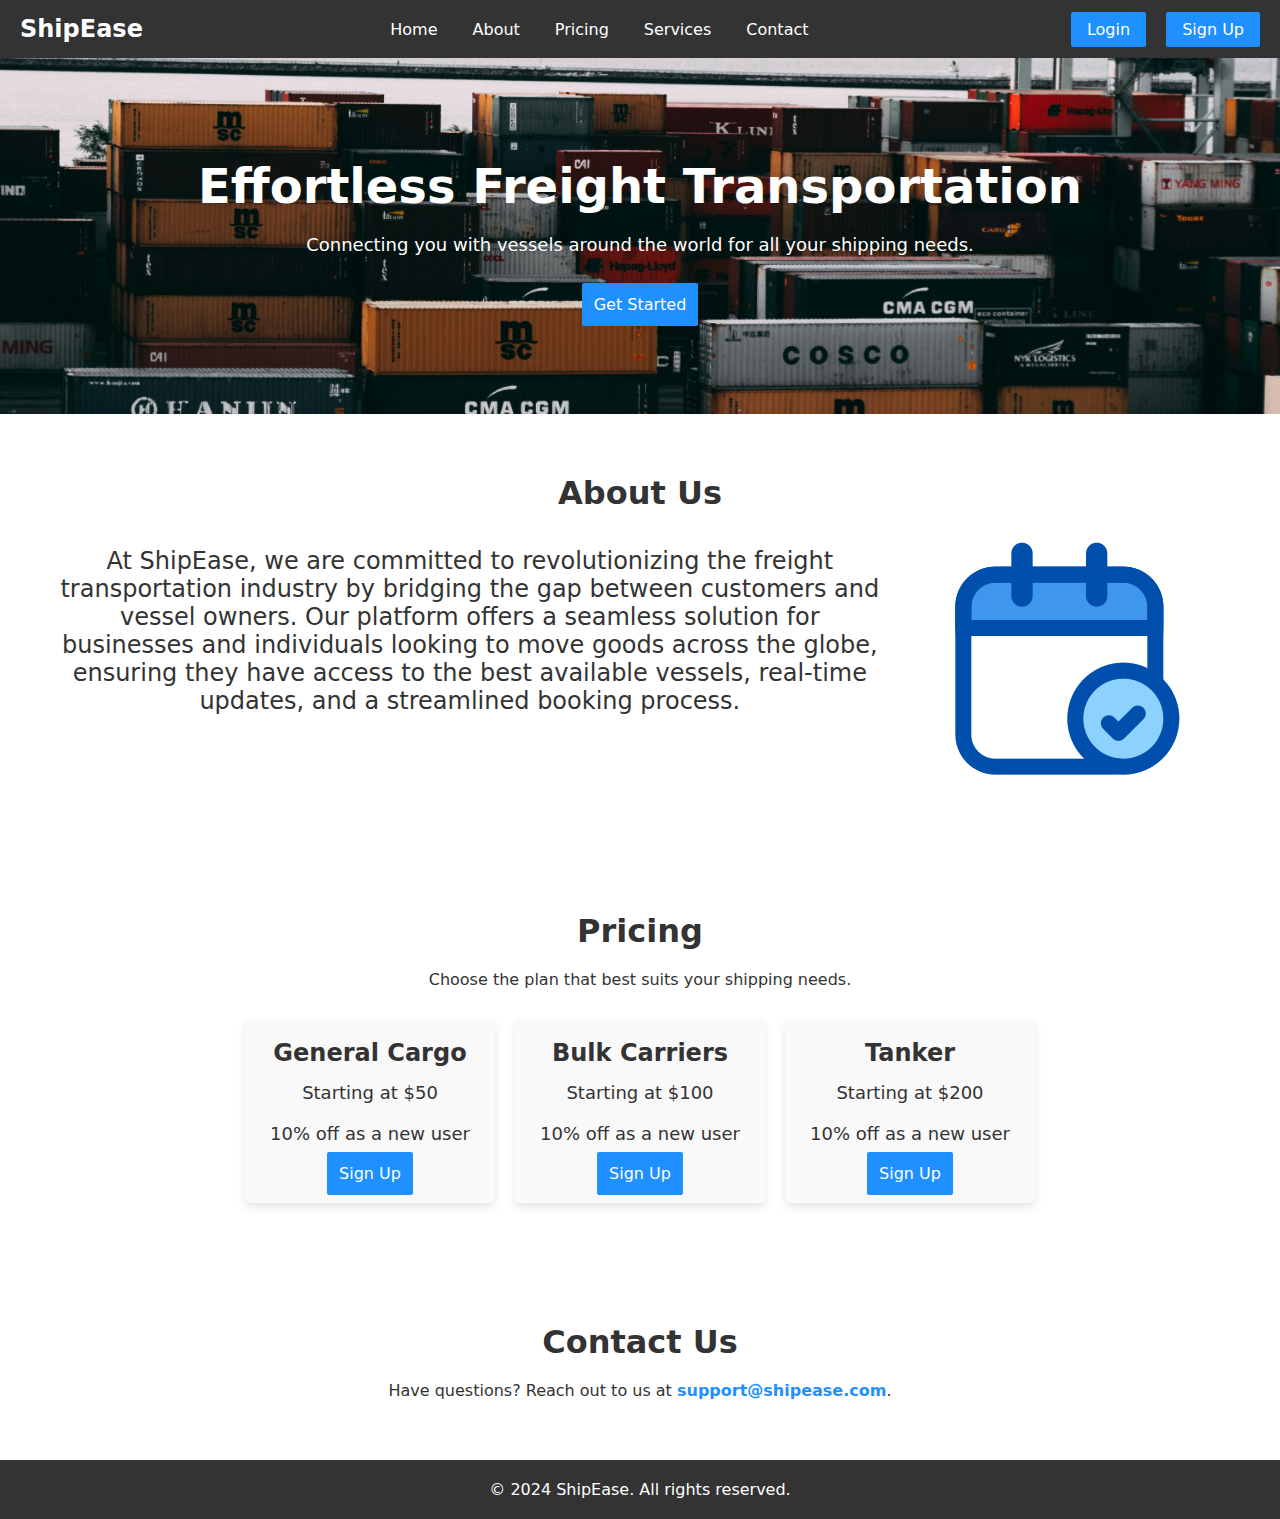
<file: index.html>
<!DOCTYPE html>
<html lang="en">
<head>
    <meta charset="UTF-8">
    <meta name="viewport" content="width=device-width, initial-scale=1.0">
    <title>Freight Transportation</title>
    <link rel="stylesheet" href="style.css">
</head>
<body>

    <!-- Navbar -->
    <nav>
        <div class="logo">ShipEase</div>
        <ul>
            <li><a href="index.html">Home</a></li>
            <li><a href="#about">About</a></li>
            <li><a href="#pricing">Pricing</a></li>
            <li class="dropdown">
                <a href="#services">Services</a>
                <div class="dropdown-content">
                    <a href="login.html">Freight Delivery</a>
                    <a href="#">Freight Stats</a>
                </div>
            </li>
            <li><a href="#contact">Contact</a></li>
        </ul>
        <div class="auth-buttons">
            <a href="login.html" class="login">Login</a>
            <a href="signup.html" class="signup">Sign Up</a>
        </div>
    </nav>

    <main>
    <section id="home" class="hero">
        <h1>Effortless Freight Transportation</h1>
        <p>Connecting you with vessels around the world for all your shipping needs.</p>
        <a href="#pricing" class="cta-button">Get Started</a>
    </section>

    <section id="about" class="about">
        <h2>About Us</h2>
        <div class="abt-cnt">
            <div class="txt">
                <p>At ShipEase, we are committed to revolutionizing the freight transportation industry by bridging the gap between customers and vessel owners. 
                    Our platform offers a seamless solution for businesses and individuals looking to move goods across the globe, ensuring they have access to the best available vessels, real-time updates, and a streamlined booking process.</p>
            </div>
            <div class="clnd">
                <img src="img/image.png" alt="">
            </div>
        </div>
    </section>

    <section id="pricing" class="pricing">
        <h2>Pricing</h2>
        <p>Choose the plan that best suits your shipping needs.</p>
        <div class="pricing-cards">
            <div class="card">
                <h3>General Cargo</h3>
                <p>Starting at $50</p>
                <p>10% off as a new user</p>
                <a href="#signup" class="cta-button">Sign Up</a>
            </div>
            <div class="card">
                <h3>Bulk Carriers</h3>
                <p>Starting at $100</p>
                <p>10% off as a new user</p>
                <a href="#signup" class="cta-button">Sign Up</a>
            </div>
            <div class="card">
                <h3>Tanker</h3>
                <p>Starting at $200</p>
                <p>10% off as a new user</p>
                <a href="#signup" class="cta-button">Sign Up</a>
            </div>
        </div>
    </section>

    <section id="contact" class="contact">
        <h2>Contact Us</h2>
        <p>Have questions? Reach out to us at <a href="mailto:support@shipease.com">support@shipease.com</a>.</p>
    </section>
    </main>

    <footer>
        <p>&copy; 2024 ShipEase. All rights reserved.</p>
    </footer>


    <script src="script/login.js"></script>
</body>
</html>
</file>
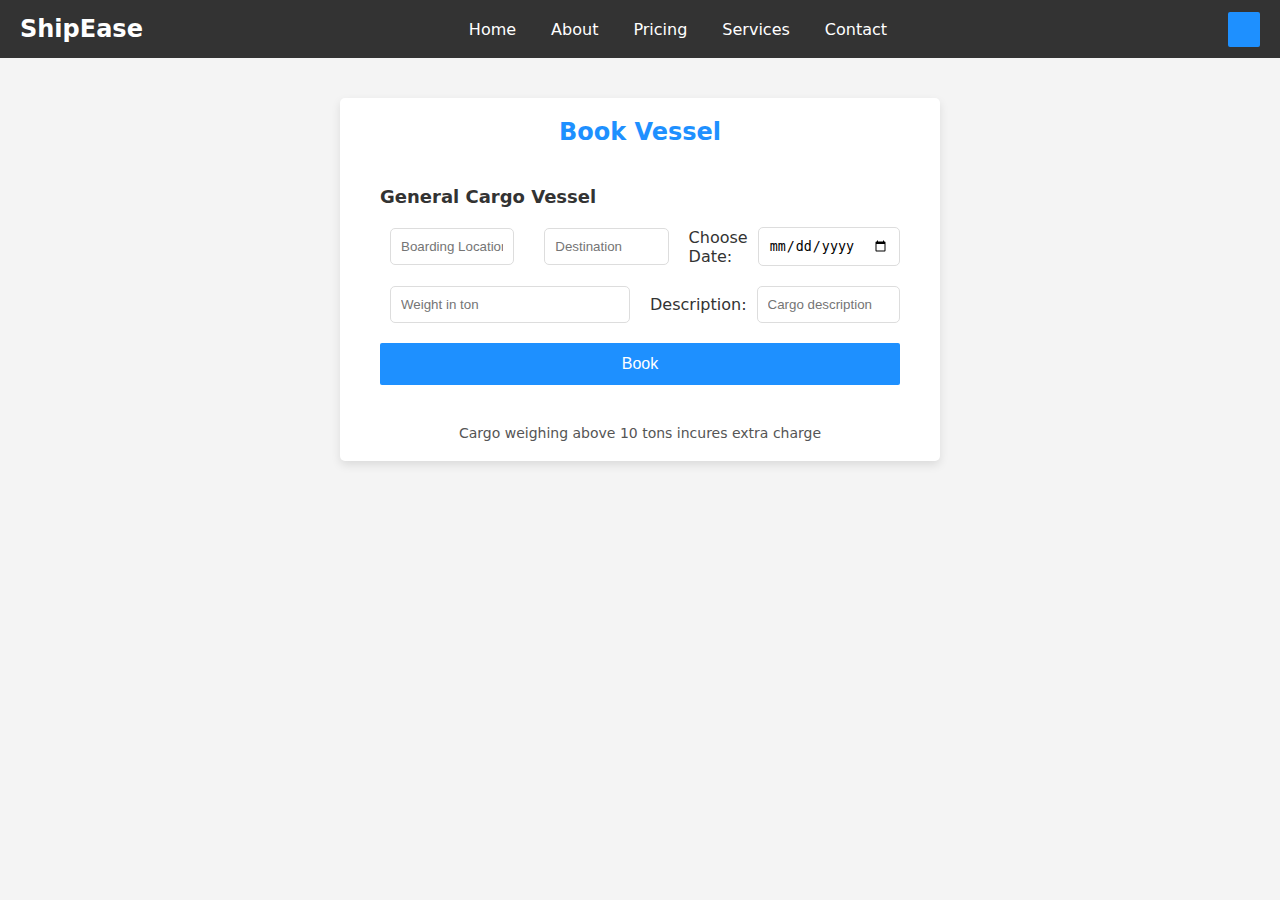
<file: booking.html>
<!DOCTYPE html>
<html lang="en">
<head>
    <meta charset="UTF-8">
    <meta name="viewport" content="width=device-width, initial-scale=1.0">
    <title>Booking</title>
    <link rel="stylesheet" href="style.css">
    <link rel="stylesheet" href="https://cdnjs.cloudflare.com/ajax/libs/font-awesome/6.6.0/css/all.min.css" integrity="sha512-Kc323vGBEqzTmouAECnVceyQqyqdsSiqLQISBL29aUW4U/M7pSPA/gEUZQqv1cwx4OnYxTxve5UMg5GT6L4JJg==" crossorigin="anonymous" referrerpolicy="no-referrer" />
</head>
<body>
    <nav>
        <div class="logo">ShipEase</div>
        <ul>
            <li><a href="#home">Home</a></li>
            <li><a href="#about">About</a></li>
            <li><a href="#pricing">Pricing</a></li>
            <li class="dropdown">
                <a href="#services">Services</a>
                <div class="dropdown-content">
                    <a href="">Freight Delivery</a>
                    <a href="#">Freight Tracking</a>
                </div>
            </li>
            <li><a href="#contact">Contact</a></li>
        </ul>
        <div class="auth-buttons">
            <a href="#login" class="login"><i class="fa-solid fa-user"></i></a>
        </div>
    </nav>

    <main>
        <section class="booking-cont">
            <h2>Book Vessel</h2>
            <div class=" bk-crd">
                <span><p class="title">General Cargo Vessel</p></span>
                <form id="booking-form">
                    <div class="cargo-det">
                        <div class="input-group">
                            <label for="brd-location"><i class="fa-solid fa-location-dot"></i></label>
                            <input type="text" id="brd-location" placeholder="Boarding Location" required>
                        </div>
        
                        <div class="input-group">
                            <label for="destination"><i class="fa-solid fa-map-location-dot"></i></label>
                            <input type="text" id="destination" placeholder="Destination" required>
                        </div>
        
                        <div class="input-group">
                            <label for="date">Choose Date:</label>
                            <input type="date" id="date" required>
                        </div>
                    </div>
        
                    <div class="cargo-det">
                        <div class="input-group">
                            <label for="wht"><i class="fa-solid fa-scale-balanced"></i></label>
                            <input type="number" id="wht" placeholder="Weight in ton" min="1" max="15" required>
                        </div>
                        <div class="input-group">
                            <label for="dsp">Description:</label>
                            <input type="text" id="dsp" placeholder="Cargo description" required>
                        </div>
                    </div>
        
                    <button class="cta-button submit" type="submit">Book</button>
                </form>
            </div>
        
            <div class="wrn-dsp">
                <p>Cargo weighing above 10 tons incures extra charge</p>
            </div>
        </section>

        <section class="payment-section">
            <div class="payment-container">
                <h2>Payment Details</h2>
                <form id="pay-form" class="pay-form">
                    <h3 id="charge-result">Your Cargo Charge: $0</h3>
                    <div class="input-group2">
                        <label for="cardNumber">Card Number</label>
                        <input type="text" id="cardNumber" name="cardNumber" placeholder="1234 5678 9012 3456" required>
                    </div>
                    <div class="input-group2">
                        <label for="cardName">Cardholder's Name</label>
                        <input type="text" id="cardName" name="cardName" placeholder="John Doe" required>
                    </div>
                    <div class="input-group2">
                        <label for="expiryDate">Expiry Date</label>
                        <input type="month" id="expiryDate" name="expiryDate" placeholder="MM/YY" required>
                    </div>
                    <div class="input-group2">
                        <label for="cvv">CVV</label>
                        <input type="password" id="cvv" name="cvv" placeholder="123" maxlength="3" required>
                    </div>
    
                    <button type="submit" class="pay-button">Pay Now</button>
                </form>
            </div>
        </section>

        <section id="notif-section">
            <div class="notif-container">
                <p>Your Cargo Arrives In: <strong>13 Days</strong></p>
                <i id="cancel" class="fa-solid fa-xmark"></i>
            </div>
        </section>
    </main>


    <script src="script/booking.js"></script>
    <script src="script/login.js"></script>
</body>
</html>
</file>
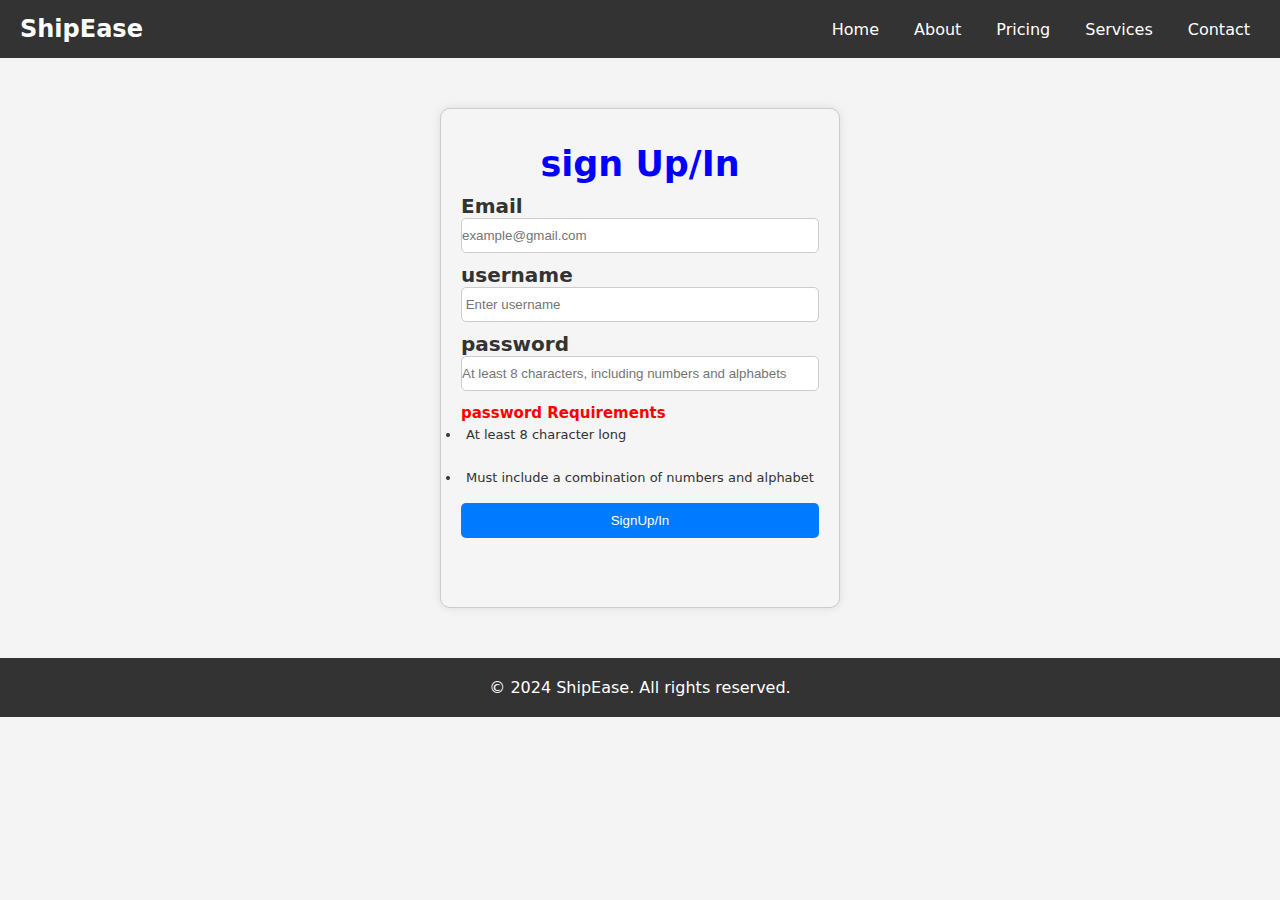
<file: login.html>
<!DOCTYPE html>
<html lang="en">
<head>
    <meta charset="UTF-8">
    <meta name="viewport" content="width=device-width, initial-scale=1.0">
    <link rel="stylesheet" href="style.css">
    <title>signup</title>
</head>
<body>
     <!-- Navbar -->
     <nav>
        <div class="logo">ShipEase</div>
        <ul>
            <li><a href="index.html">Home</a></li>
            <li><a href="#about">About</a></li>
            <li><a href="#pricing">Pricing</a></li>
            <li class="dropdown">
                <a href="#services">Services</a>
                <div class="dropdown-content">
                    <a href="booking.html">Freight Delivery</a>
                    <a href="#freight-tracking">Freight Tracking</a>
                </div>
            </li>
            <li><a href="#contact">Contact</a></li>
        </ul>
        <!-- <div class="auth-buttons">
            <a href="login.html" class="login">Login</a>
            <a href="signUp.htmls" class="signup">Sign Up</a>
        </div> -->
    </nav>

    <div class="login-container">
        <div class="signUp">
            <h2>sign Up/In</h2>
            <div id="emailInput">
                <label for="email">Email</label>
                <input type="email" id="email" placeholder="example@gmail.com">
            </div>
            <div>
                <label for="username">username</label>
                <input type="username" id="companyName" placeholder=" Enter username">
           </div>
           <div>
                <label for="password">password</label>
                <input type="password" id="password" placeholder="At least 8 characters, including numbers and alphabets">
           </div>
           <div class="password-requirements">
            <h3>password Requirements</h3>
                <ul>
                    <li>At least 8 character long</li>
                    <li>Must include a combination of numbers and alphabet</li>
                </ul>
           </div>
            <button onclick="signUp()"> SignUp/In</button>
            <div id="message"></div>
        </div>
    </div>


      <!-- Footer Section -->
      <footer>
        <p>&copy; 2024 ShipEase. All rights reserved.</p>
    </footer>

    <script src="script/login.js"></script>
</body>
</html>
</file>
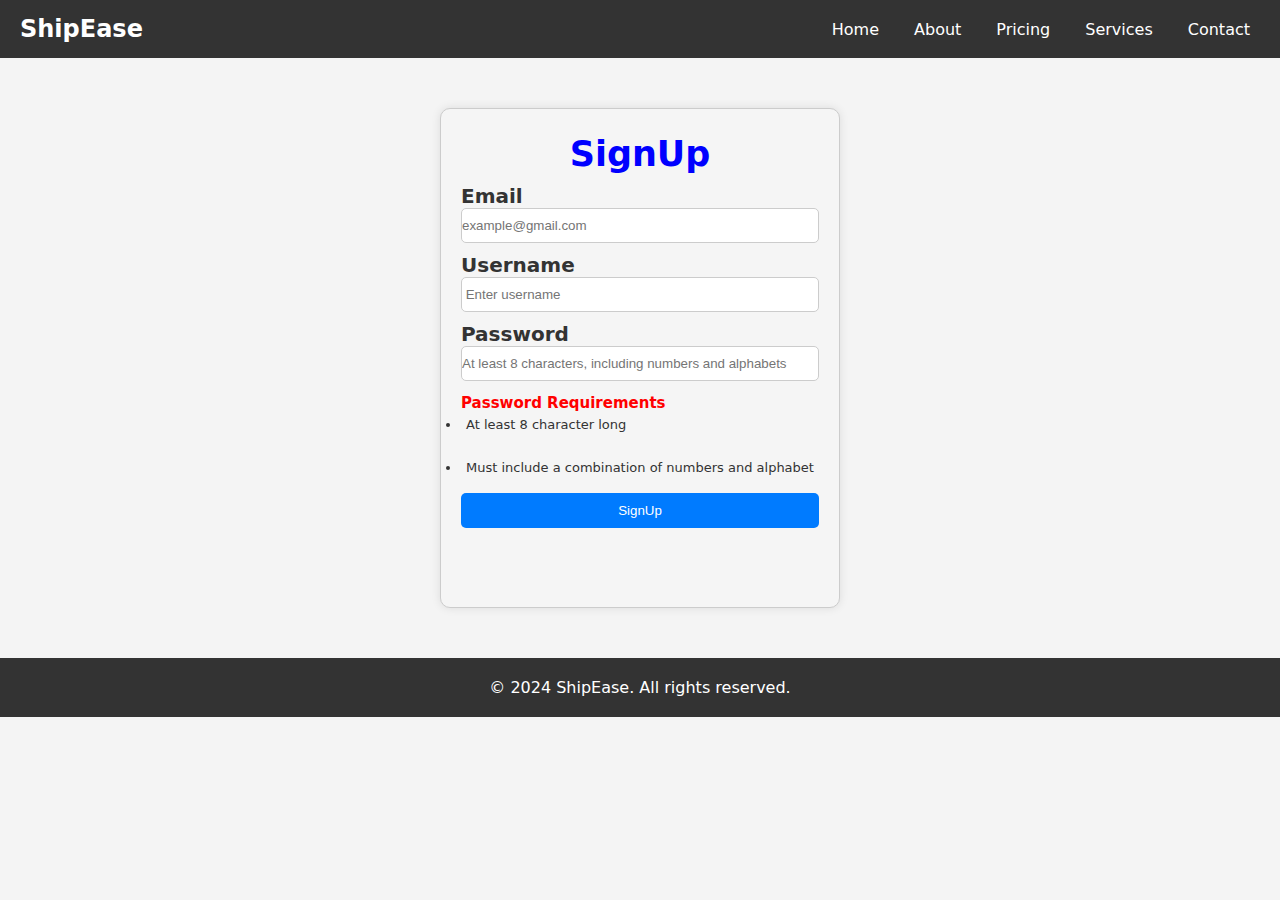
<file: signup.html>
<!DOCTYPE html>
<html lang="en">
<head>
    <meta charset="UTF-8">
    <meta name="viewport" content="width=device-width, initial-scale=1.0">
    <link rel="stylesheet" href="style.css">
    <title>signup</title>
</head>
<body>
     <!-- Navbar -->
     <nav>
        <div class="logo">ShipEase</div>
        <ul>
            <li><a href="index.html">Home</a></li>
            <li><a href="#about">About</a></li>
            <li><a href="#pricing">Pricing</a></li>
            <li class="dropdown">
                <a href="#services">Services</a>
                <div class="dropdown-content">
                    <a href="booking.html">Freight Delivery</a>
                    <a href="#freight-tracking">Freight Tracking</a>
                </div>
            </li>
            <li><a href="#contact">Contact</a></li>
        </ul>
        <!-- <div class="auth-buttons">
            <a href="login.html" class="login">Login</a>
            <a href="signUp.htmls" class="signup">Sign Up</a>
        </div> -->
    </nav>

    <div class="login-container">
        <h2>SignUp</h2>
        <div id="emailInput">
            <label for="email">Email</label>
            <input type="email" id="email" placeholder="example@gmail.com">
        </div>
        <div>
            <label for="username">Username</label>
            <input type="username" id="companyName" placeholder=" Enter username">
       </div>
       <div>
            <label for="password">Password</label>
            <input type="password" id="password" placeholder="At least 8 characters, including numbers and alphabets">
        </div>
        <div class="password-requirements">
            <h3>Password Requirements</h3>
                <ul>
                    <li>At least 8 character long</li>
                    <li>Must include a combination of numbers and alphabet</li>
                </ul>
           </div>
        <button onclick="signUp()"> SignUp</button>
            <div id="message"></div>
    </div>

      <!-- Footer Section -->
      <footer>
        <p>&copy; 2024 ShipEase. All rights reserved.</p>
    </footer>

    <script src="script/login.js"></script>
</body>
</html>
</file>
<file: style.css>
*{
    box-sizing: border-box;
    padding: 0;
    margin: 0;
}

/* General Styles */
body {
    font-family: system-ui, -apple-system, BlinkMacSystemFont, 'Segoe UI', Roboto, Oxygen, Ubuntu, Cantarell, 'Open Sans', 'Helvetica Neue', sans-serif;
    margin: 0;
    padding: 0;
    box-sizing: border-box;
    background-color: #f4f4f4;
    color: #333;
}

a {
    text-decoration: none;
    color: inherit;
}

ul {
    list-style-type: none;
}

/* Navbar */
nav {
    background-color: #333;
    padding: 15px 20px;
    display: flex;
    justify-content: space-between;
    align-items: center;
    position: sticky;
    top: 0;
    z-index: 1000;
}

.logo {
    font-size: 24px;
    font-weight: bold;
    color: #fff;
}

ul {
    display: flex;
    gap: 15px;
}

ul li a {
    color: #fff;
    padding: 5px 10px;
    transition: color 0.3s;
}

ul li a:hover {
    color: #1e90ff;
}

.auth-buttons a {
    margin-left: 15px;
    padding: 8px 16px;
    background-color: #1e90ff;
    color: #fff;
    border-radius: 2px;
    transition: background-color 0.3s;
}

.auth-buttons a:hover {
    background-color: #0073e6;
}

/* Dropdown */
.dropdown {
    position: relative;
    display: inline-block;
}

.dropdown-content {
    padding-top: 20px;
    display: none;
    position: absolute;
    background-color: #333;
    min-width: 160px;
    box-shadow: 0px 8px 16px rgba(0, 0, 0, 0.2);
    z-index: 1;
}

.dropdown-content a {
    color: white;
    padding: 12px 16px;
    display: block;
    text-align: left;
}

.dropdown-content a:hover {
    background-color: #575757;
}

.dropdown:hover .dropdown-content {
    display: block;
    transition: 0.3s ease;
}

/* Hero Section */
.hero {
    background-image: url('img/pexels-einfoto-2091159.jpg');
    background-size: cover;
    background-position: center;
    color: #fff;
    text-align: center;
    padding: 100px 20px;
    animation: fadeIn 2s ease-in-out;
}

.hero h1 {
    font-size: 48px;
    margin-bottom: 20px;
}

.hero p {
    font-size: 18px;
    margin-bottom: 40px;
}

.cta-button {
    padding: 12px;
    background-color: #1e90ff;
    color: #fff;
    border: none;
    border-radius: 2px;
    cursor: pointer;
    font-size: 16px;
    text-align: center;
    transition: background-color 0.3s ease;
}

.cta-button:hover {
    background-color: #0073e6;
}

/* About Us Section */
.about, .pricing, .contact {
    padding: 60px 20px;
    text-align: center;
    background-color: #fff;
}

.abt-cnt {
    display: flex;
    justify-content: space-around;
    align-items: center;
    padding: 0 20px;
}
.txt {
    width: 100%;
    padding: 15px;
    align-self: flex-start;
    text-align: center;
    font-size: 1.5em;
}

.clnd{
    width: 40%;
    display: block;
}

.about h2, .pricing h2, .contact h2 {
    font-size: 32px;
    margin-bottom: 20px;
}

/* Pricing Section */
.pricing-cards {
    display: flex;
    flex-wrap: wrap;
    justify-content: center;
    gap: 20px;
    margin-top: 30px;
}

.card {
    background-color: #f9f9f9;
    padding: 20px;
    border-radius: 5px;
    box-shadow: 0px 4px 8px rgba(0, 0, 0, 0.1);
    width: 250px;
    text-align: center;
    transition: transform 0.3s ease;
}

.card:hover {
    transform: translateY(-5px);
}

.card h3 {
    font-size: 24px;
    margin-bottom: 15px;
}

.card p {
    font-size: 18px;
    margin-bottom: 20px;
}

/* Contact Section */
.contact a {
    color: #1e90ff;
    font-weight: bold;
}

/* Footer */
footer {
    background-color: #333;
    color: #fff;
    text-align: center;
    padding: 20px;
}

/* Booking Page */
/* Booking Container */
.booking-cont {
    max-width: 600px;
    margin: 40px auto;
    padding: 20px;
    background-color: #fff;
    border-radius: 5px;
    box-shadow: 0 4px 10px rgba(0, 0, 0, 0.1);
}

.booking-cont h2 {
    text-align: center;
    color: #1e90ff;
    margin-bottom: 20px;
}

.bk-crd {
    padding: 20px;
}

.bk-crd .title {
    font-size: 18px;
    font-weight: bold;
    margin-bottom: 20px;
}

/* Form Styles */
form {
    display: flex;
    flex-direction: column;
    gap: 20px;
}

.cargo-det {
    display: flex;
    gap: 20px;
    flex-wrap: wrap;
}

.input-group {
    flex: 1;
    display: flex;
    align-items: center;
    gap: 10px;
}

input[type="text"], input[type="number"], input[type="date"] {
    width: 100%;
    padding: 10px;
    border: 1px solid #ddd;
    border-radius: 5px;
    transition: border-color 0.3s ease;
}

input:focus {
    border-color: #1e90ff;
    outline: none;
}


/* Arrival Display */
.wrn-dsp {
    margin-top: 20px;
    text-align: center;
    font-size: 14px;
    font-weight: 500;
    color: #555555;
}

/* Payment Section */
.payment-section {
    display: none;
    width: 100%;
    max-width: 400px;
    margin:  40px auto;
    padding: 20px;
    background-color: #fff;
    border-radius: 5px;
    box-shadow: 0 4px 10px rgba(0, 0, 0, 0.1);
}

.payment-container {
    text-align: center;
}

.payment-container h2 {
    margin-bottom: 20px;
    font-size: 24px;
    color: #1e90ff;
}

/* Form Styles */
.pay-form {
    display: flex;
    flex-direction: column;
    gap: 15px;
}

.input-group2 {
    text-align: left;
}

.input-group2 label {
    font-size: 14px;
    color: #555;
}

.input-group2 input {
    width: 100%;
    padding: 10px;
    font-size: 16px;
    border: 1px solid #ddd;
    border-radius: 5px;
    transition: border-color 0.3s ease;
}

.input-group2 input:focus {
    border-color: #1e90ff;
    outline: none;
}

/* Payment Button */
.pay-button {
    padding: 12px;
    font-size: 16px;
    color: #fff;
    background-color: #1e90ff;
    border: none;
    border-radius: 5px;
    cursor: pointer;
    transition: background-color 0.3s ease;
}

.pay-button:hover {
    background-color: #0073e6;
}

/* Notification */
#notif-section {
    display: none;
}

.notif-container {
    position: absolute;
    /* top: 0;
    right: 0; */
    right: 20px;
    top: 60px;
    display: flex;
    justify-content: space-between;
    background-color: #f9f9f9;
    padding: 20px;
    border-radius: 5px;
    box-shadow: 0px 4px 8px rgba(0, 0, 0, 0.1);
    width: 300px;
    text-align: center;
    animation: slideIn 0.9s;
}

#cancel:hover {
    cursor: pointer;
    transform: scaleX(1.1);
    font-size: 1.1em;
}

/* Animations */
@keyframes fadeIn {
    from {
        opacity: 0;
    }
    to {
        opacity: 1;
    }
}

@keyframes slideIn {
    from {
        right: -230px;
    }
    to {
        right: 20px;
    }
}

/* login */

.login-container {
    width: 400px;
    margin: 50px auto;
    padding: 20px;
    border: 1px solid #ccc;
    border-radius: 10px;
    box-shadow: 0 0 10px rgba(0, 0, 0, 0.1);
    height: 500px;
    background-color:whitesmoke;
    text-align: center;
  }

  .login-container h2 {
    color: blue;
    font-weight: bold;
    margin-top: 5px;
    font-size: 35px;
  }
  
  .login-container div {
    display: flex;
    flex-direction: column;
    margin-top: 10px;
   
  }
  .login-container label {
    text-align: left;
    font-size: 20px;
    font-weight: bold;
  }
  .login-container input {
    height: 35px;
    border-radius: 5px;
    border: 1px solid #ccc;
  }

  .password-requirements{
    text-align: left;
    
  }
  .password-requirements h3 {
    color: red;
    margin-top: 3px;
    font-size: 15px;
  }
  .password-requirements ul {
    display: flex;
    flex-direction: column;
    list-style: disc;
    padding: 0;
    margin: 0;
  }
  .password-requirements li{
    padding: 5px;
    font-size: 13px;
    margin-bottom:3px ;
    
  }
  .login-container button{
    width: 100%;
    padding: 10px;
    margin-top: 10px;
    background-color: #007bff;
    color: #fff;
    border: none;
    border-radius: 5px;
    cursor: pointer;
  }
  .login-container button:hover {
    background-color: #0056b3;
  }

  #message {
    color: red;
    margin-top: 10px;
  }
</file>
